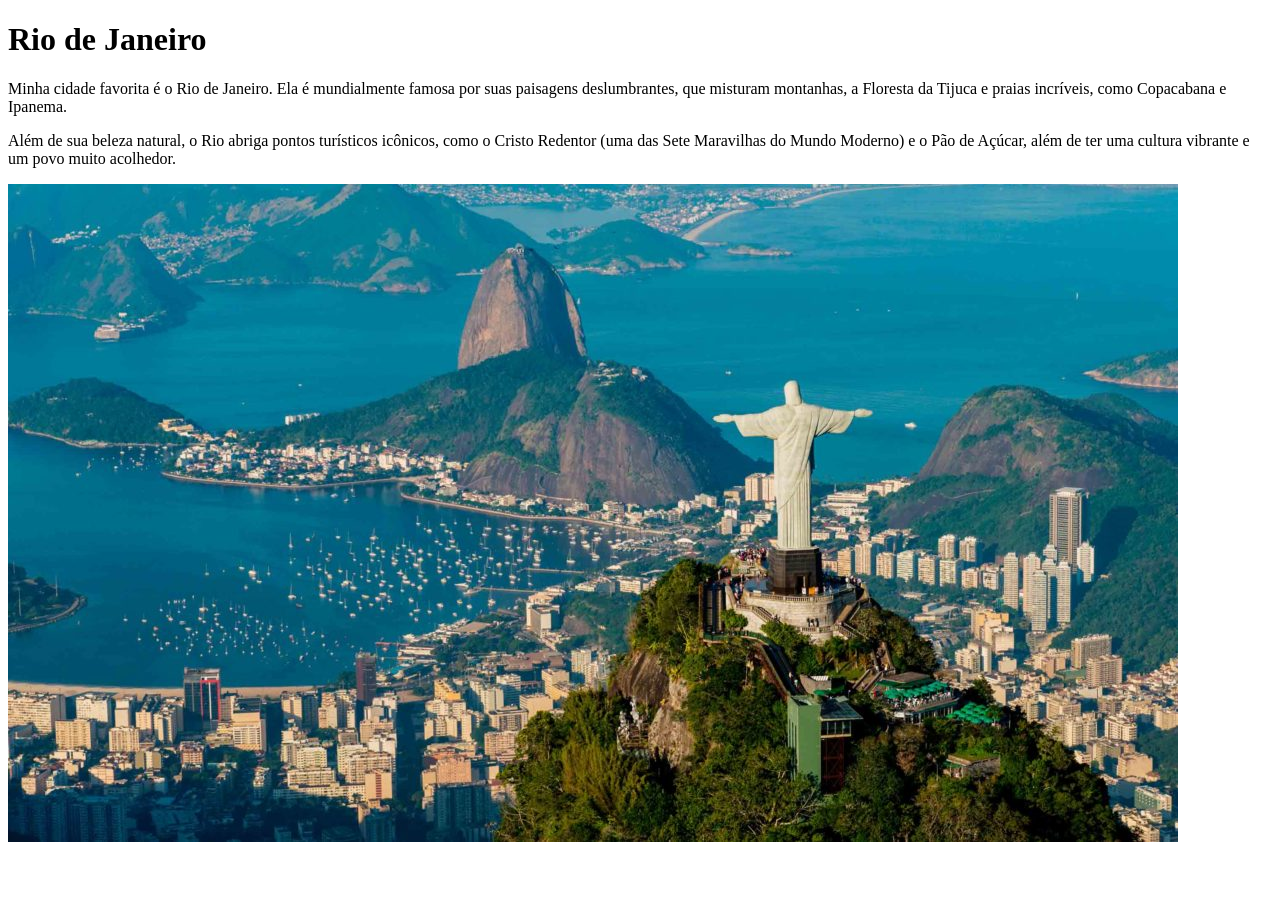
<file: semana01/cidade-favorita.html>
<!DOCTYPE html>
<html lang="pt-BR">

<head>
    <meta charset="UTF-8">
    <meta name="viewport" content="width=device-width, initial-scale=1.0">
    <title>Minha Cidade Favorita - Rio de Janeiro</title>
</head>

<body>
    <h1>Rio de Janeiro</h1>

    <p>Minha cidade favorita é o Rio de Janeiro. Ela é mundialmente famosa por suas paisagens
        deslumbrantes, que misturam montanhas, a Floresta da Tijuca e praias incríveis, como
        Copacabana e Ipanema.</p>

    <p>Além de sua beleza natural, o Rio abriga pontos turísticos icônicos, como o Cristo Redentor
        (uma das Sete Maravilhas do Mundo Moderno) e o Pão de Açúcar, além de ter uma cultura
        vibrante e um povo muito acolhedor.</p>

    <img src="imagens/cidade_maravilhosa.jpg"
      alt="Vista panorâmica do Rio de Janeiro com o mar e as montanhas">
</body>

</html>
</file>
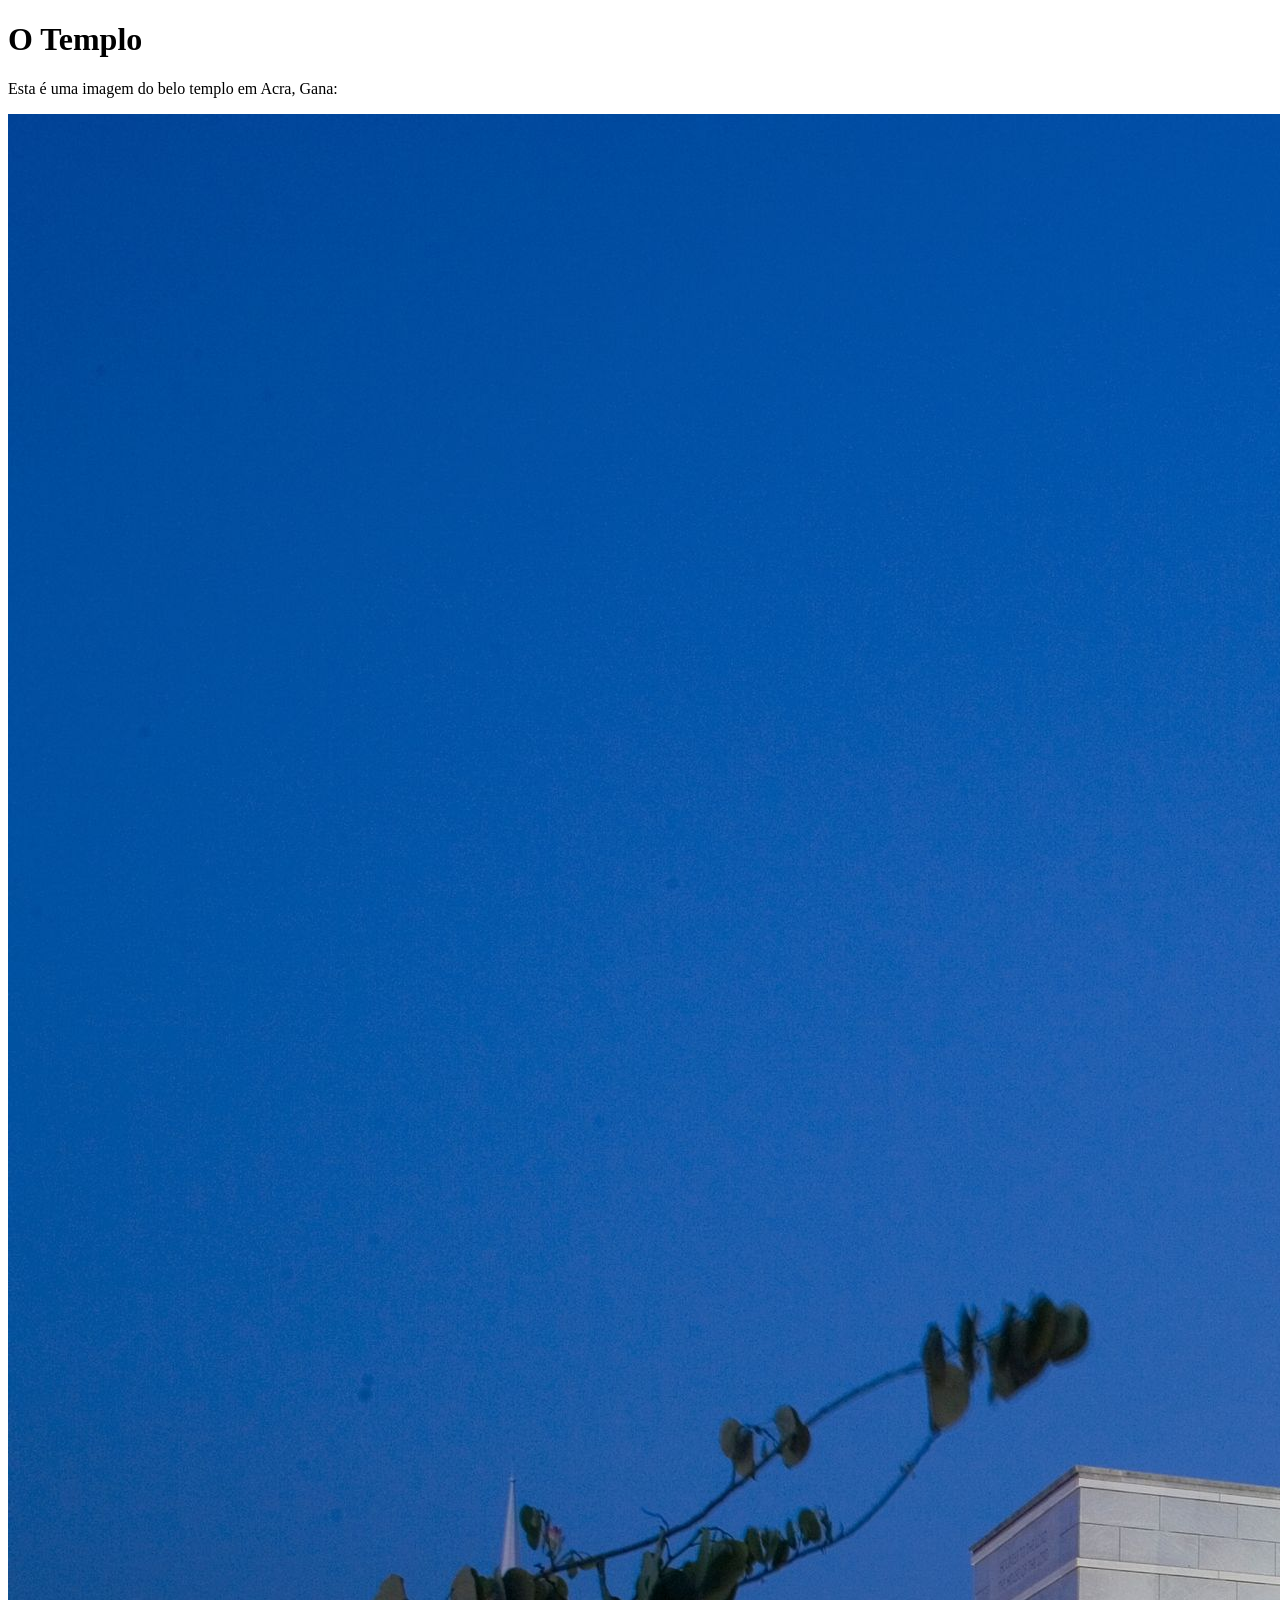
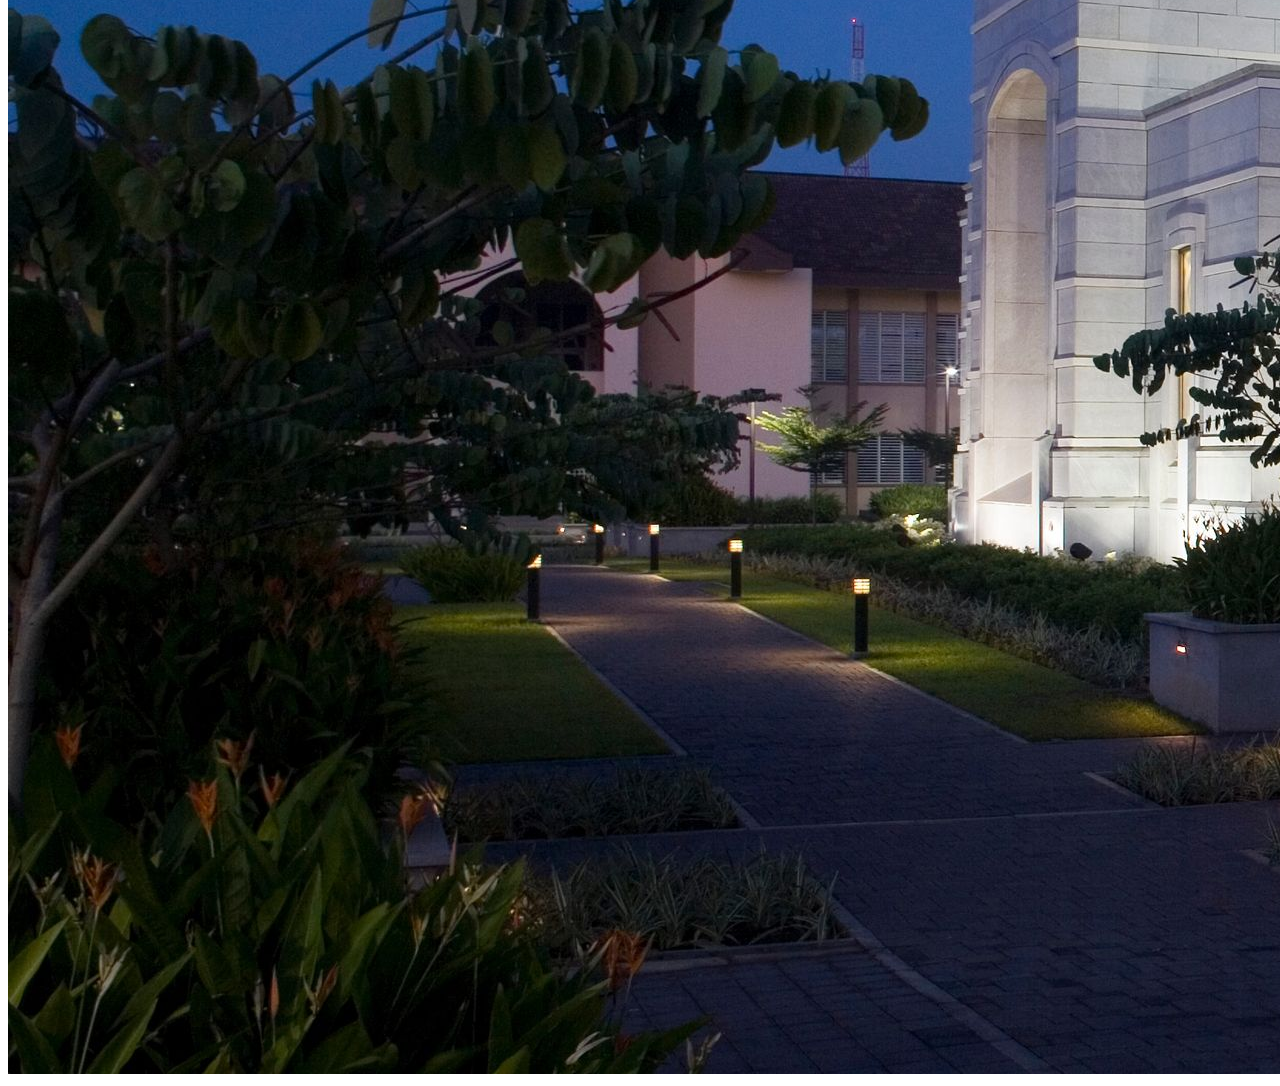
<file: semana01/imagens.html>
<!DOCTYPE html>
<html lang="pt-br">
<head>
    <meta charset="UTF-8">
    <meta name="viewport" content="width=device-width, initial-scale=1.0">
    <title>Imagem do Templo</title>
</head>
<body>
    <h1>O Templo</h1>
    <p>Esta é uma imagem do belo templo em Acra, Gana:</p>
    <img src="imagens/templo-largo.jpeg" alt="O Templo de Acra, Gana">
    
</body>
</html>
</file>
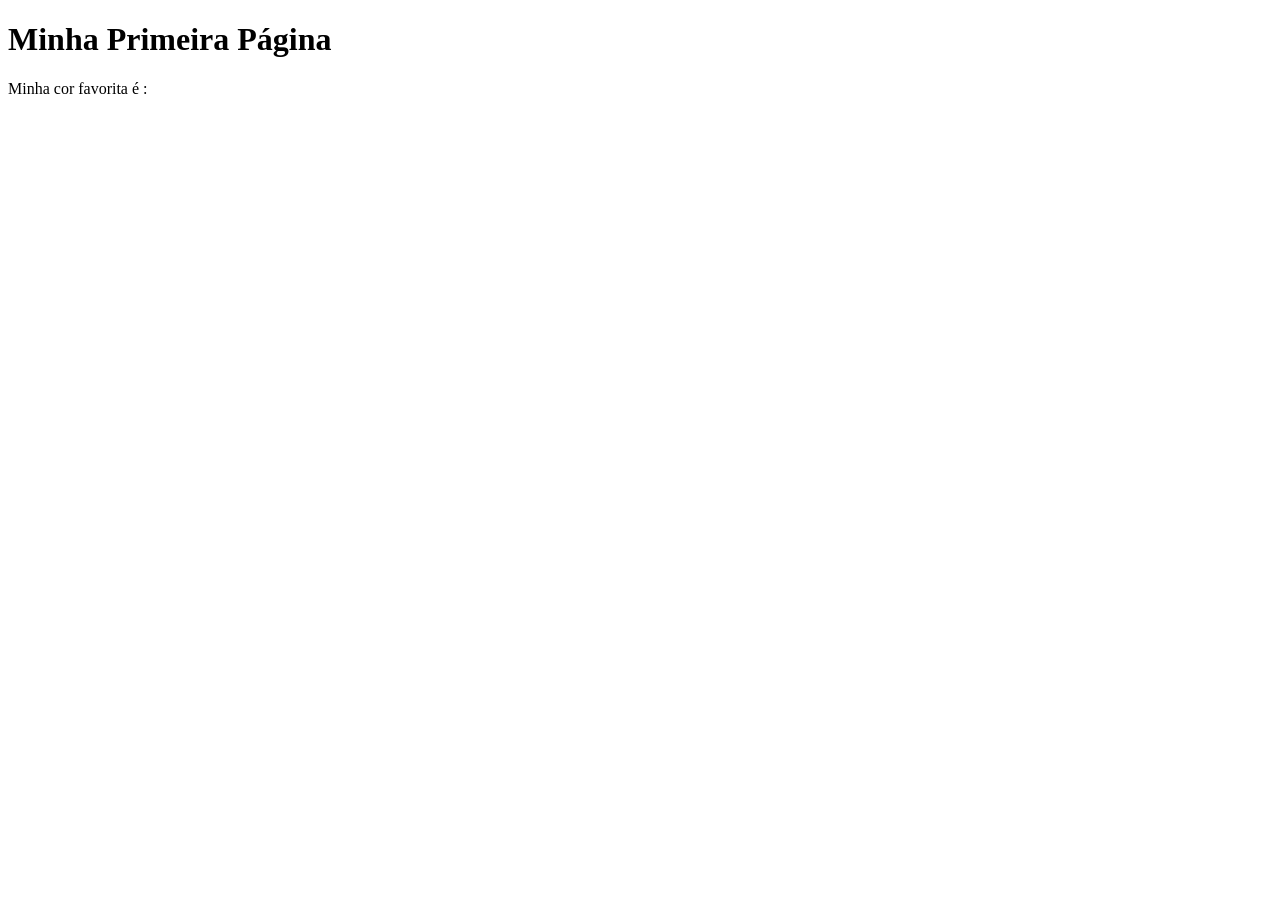
<file: semana01/primeira-pagina.html>
<!DOCTYPE html>
<html lang="pt-br">
<head>
    <meta charset="UTF-8">
    <meta name="viewport" content="width=device-width, initial-scale=1.0">
    <title>Minha Primeira Página</title>
</head>
<body>
    <h1>Minha Primeira Página</h1>
    <p>Minha cor favorita é : </p>
</body>
</html>
</file>
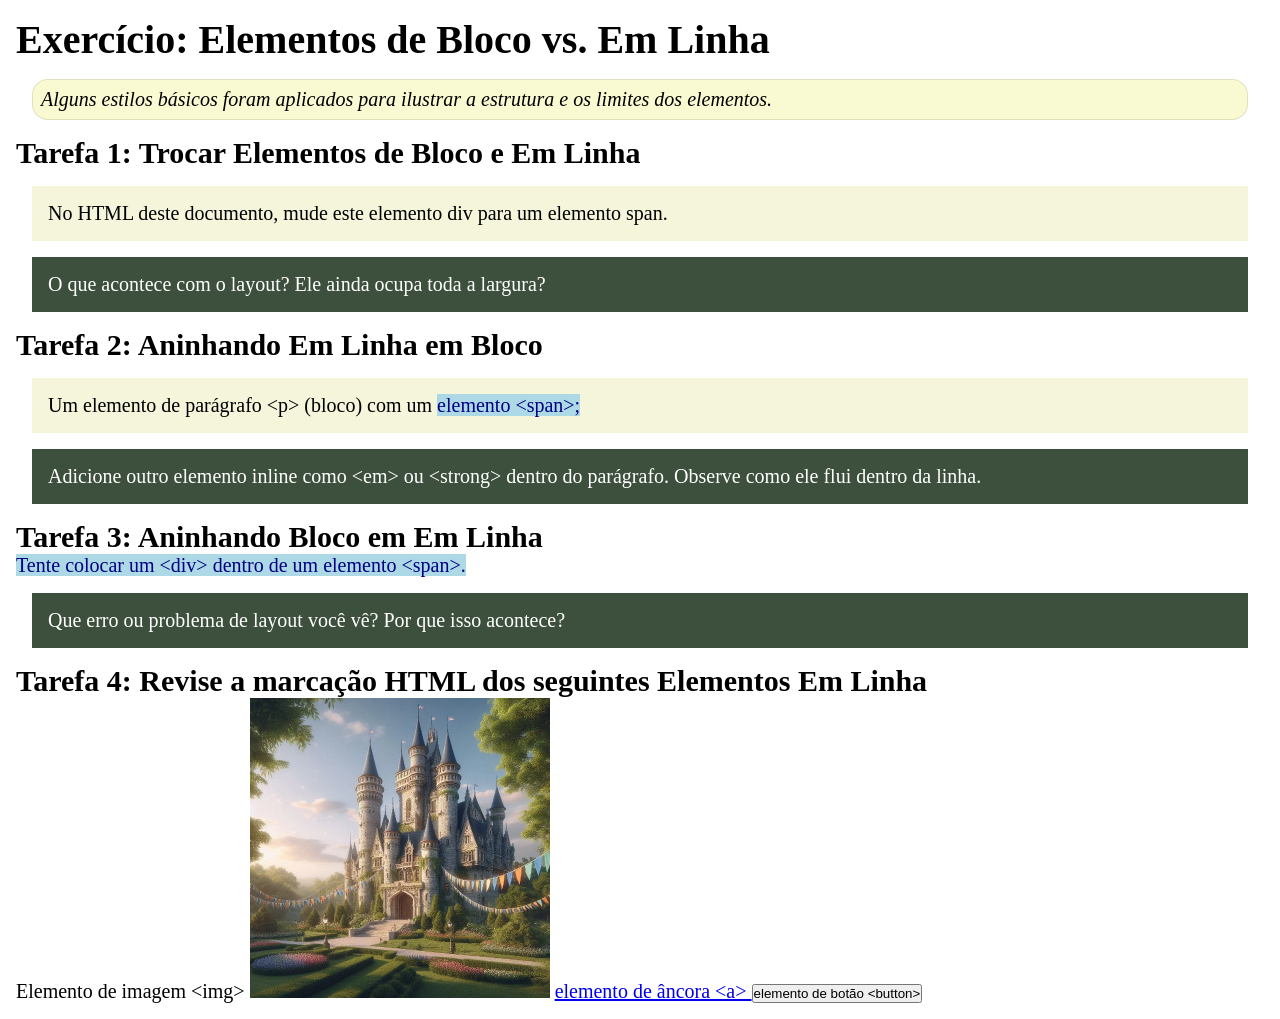
<file: semana02/bloco-vs-inline.html>
<!DOCTYPE html>
<html lang="pt-br">

<head>
    <meta charset="UTF-8">
    <meta name="viewport" content="width=device-width, initial-scale=1.0">
    <title>Exercício: Elementos de Bloco vs. Inline</title>
    <link rel="stylesheet" href="estilos/bloco-vs-inline.css">
</head>

<body>
    <main>
        <h1>Exercício: Elementos de Bloco vs. Em Linha</h1>
        <p class="note">Alguns estilos básicos foram aplicados para ilustrar a estrutura e os limites dos elementos.</p>

        <h2>Tarefa 1: Trocar Elementos de Bloco e Em Linha</h2>
        <div>No HTML deste documento, mude este elemento div para um elemento span.</div>

        <p class="question">O que acontece com o layout? Ele ainda ocupa toda a largura?</p>

        <h2>Tarefa 2: Aninhando Em Linha em Bloco</h2>
        <p>Um elemento de parágrafo &lt;p&gt; (bloco) com um <span>elemento &lt;span&gt;;</span></p>
        <p class="question">Adicione outro elemento inline como &lt;em&gt; ou &lt;strong&gt; dentro do parágrafo.
            Observe como ele flui dentro da linha.</p>

        <h2>Tarefa 3: Aninhando Bloco em Em Linha</h2>
        <span>Tente colocar um &lt;div&gt; dentro de um elemento &lt;span&gt;.</span>
        <p class="question">Que erro ou problema de layout você vê? Por que isso acontece?</p>


        <h2>Tarefa 4: Revise a marcação HTML dos seguintes Elementos Em Linha</h2>
        Elemento de imagem &lt;img&gt;
        <img src="imagens/castelo.webp" alt="imagem (imagens estão em linha)" width="300" height="300">
        <a href="https://churchofjesuschrist.org">elemento de âncora &lt;a&gt; </a>
        <button type="button">elemento de botão &lt;button&gt;</button>
    </main>
</body>

</html>
</file>
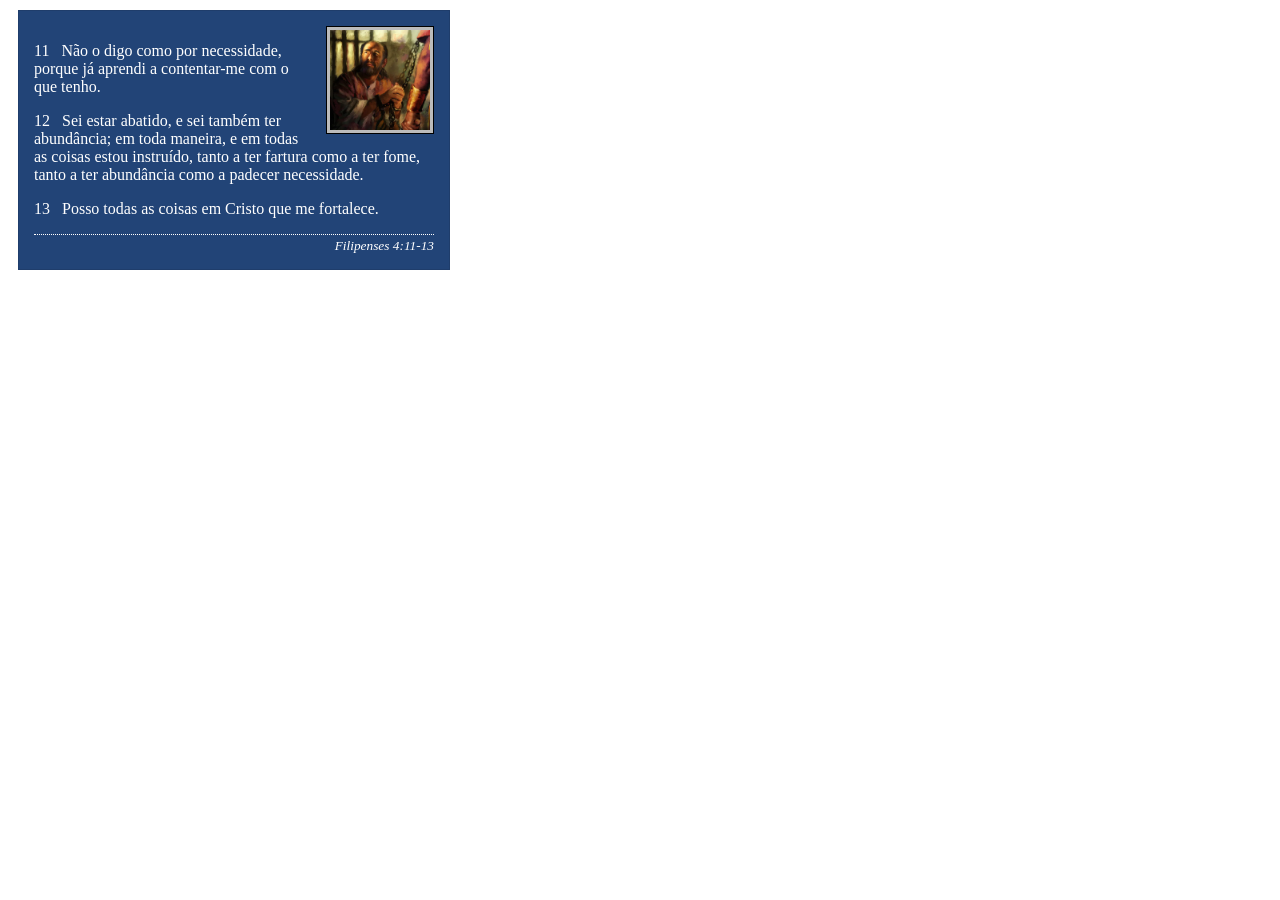
<file: semana02/box-model-solucao.html>
<!DOCTYPE html>
<html lang="pt-br">

<head>
    <meta charset="UTF-8">
    <meta name="viewport" content="width=device-width, initial-scale=1.0">
    <title>Atividade de Box Model</title>
    <link rel="stylesheet" href="estilos/box-model-solucao.css">
</head>

<body>
    <main>
        <div class="callout">
            <img src="imagens/apostolo-paulo-preso.webp" alt="Apóstolo Paulo - Preso em Roma" width="200" height="200">
            <blockquote>
                <p>11 &nbsp; Não o digo como por necessidade, porque já aprendi a contentar-me com o que tenho.</p>
                <p>12 &nbsp; Sei estar abatido, e sei também ter abundância; em toda maneira, e em todas as coisas estou
                    instruído, tanto a ter fartura como a ter fome, tanto a ter abundância como a padecer necessidade.
                </p>
                <p>13 &nbsp; Posso todas as coisas em Cristo que me fortalece.</p>
            </blockquote>
            <cite>Filipenses 4:11-13</cite>
        </div>
    </main>
</body>

</html>
</file>
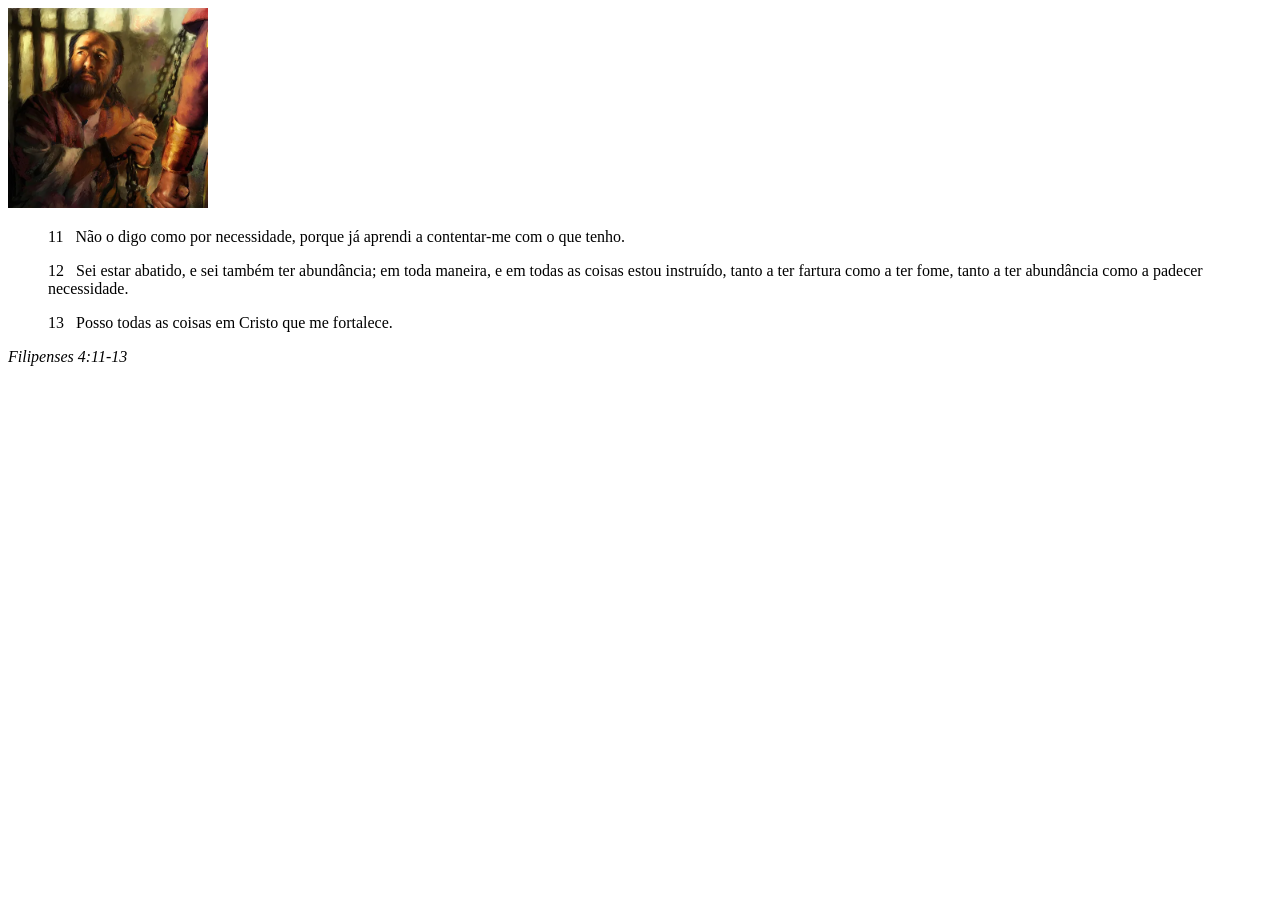
<file: semana02/box-model.html>
<!DOCTYPE html>
<html lang="pt-br">
<head>
    <meta charset="UTF-8">
    <meta name="viewport" content="width=device-width, initial-scale=1.0">
    <title>Atividade de Box Model</title>
</head>
<body>
    <main>
        <div class="callout">
            <img src="imagens/apostolo-paulo-preso.webp" alt="Apóstolo Paulo - Preso em Roma" width="200" height="200">
            <blockquote>
                <p>11 &nbsp; Não o digo como por necessidade, porque já aprendi a contentar-me com o que tenho.</p>
                <p>12 &nbsp; Sei estar abatido, e sei também ter abundância; em toda maneira, e em todas as coisas estou instruído, tanto a ter fartura como a ter fome, tanto a ter abundância como a padecer necessidade.</p>
                <p>13 &nbsp; Posso todas as coisas em Cristo que me fortalece.</p>
            </blockquote>
            <cite>Filipenses 4:11-13</cite>
        </div>
    </main>
</body>
</html>
</file>
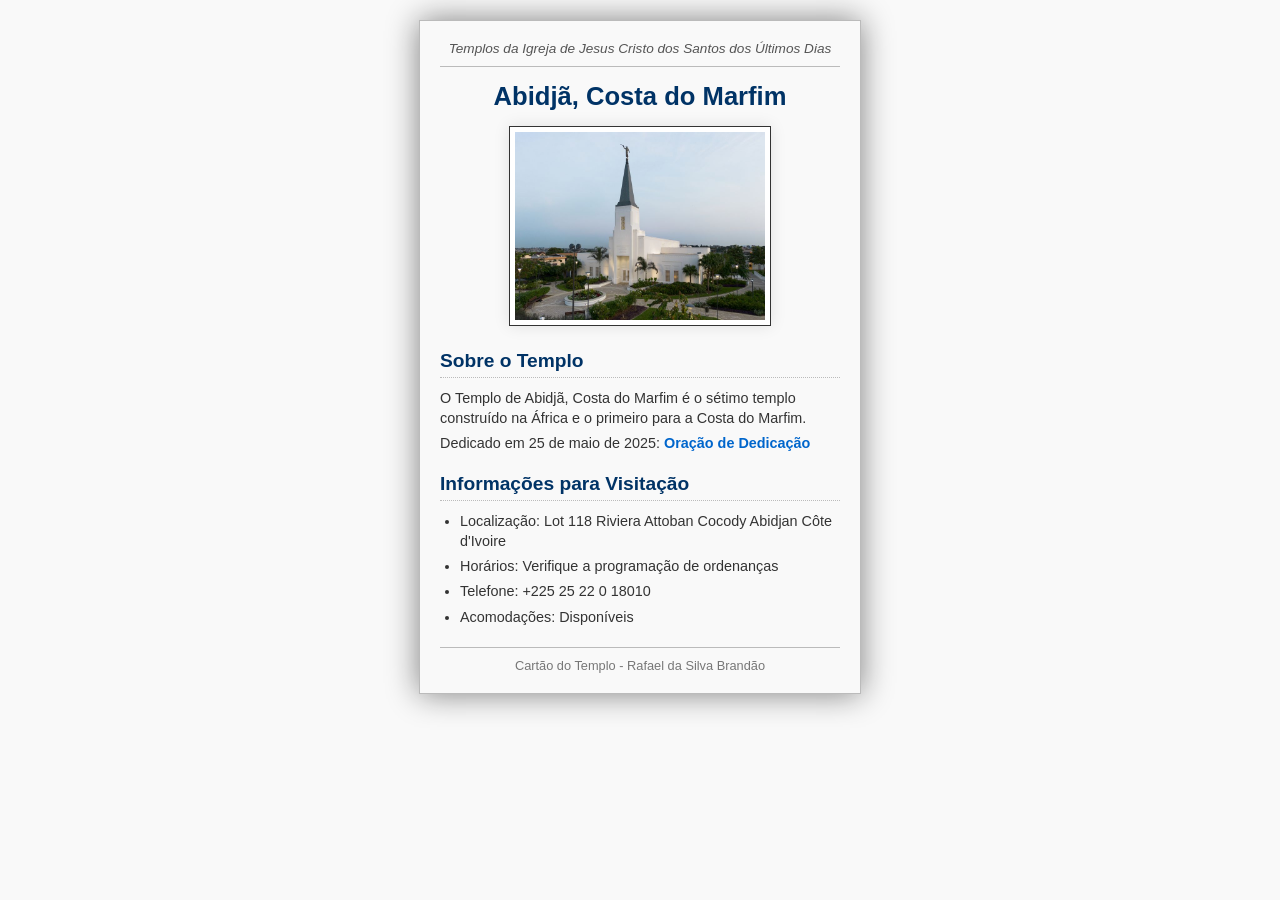
<file: semana02/templo.html>
<!DOCTYPE html>
<html lang="pt-br">

<head>
    <meta charset="UTF-8">
    <meta name="viewport" content="width=device-width, initial-scale=1.0">
    <title>Cartão do Templo - Abidjã, Costa do Marfim</title>
    <link rel="stylesheet" href="estilos/templo.css">
</head>

<body>
    <header>
        <p>Templos da Igreja de Jesus Cristo dos Santos dos Últimos Dias</p>
    </header>
    <main>
        <h1>Abidjã, Costa do Marfim</h1>
        <picture>
            <img src="imagens/abidja-costa-do-marfim.jpeg" alt="Templo de Abidjã, Costa do Marfim">
        </picture>
        <section>
            <h2>Sobre o Templo</h2>
            <p>O Templo de Abidjã, Costa do Marfim é o sétimo templo construído na África e o primeiro para a Costa do Marfim.</p>
            <p>Dedicado em 25 de maio de 2025: <a
                    href="https://www.churchofjesuschrist.org/temples/dedicatory-prayer/abidjan-ivory-coast-temple/2025-05-25?lang=eng"
                    target="_blank" rel="noopener noreferrer">Oração de Dedicação</a></p>
        </section>
        <section>
            <h2>Informações para Visitação</h2>
            <ul>
                <li>Localização: Lot 118 Riviera Attoban Cocody Abidjan Côte d'Ivoire</li>
                <li>Horários: Verifique a programação de ordenanças</li>
                <li>Telefone: +225 25 22 0 18010</li>
                <li>Acomodações: Disponíveis</li>
            </ul>
        </section>
    </main>
    <footer>
        <p>Cartão do Templo - Rafael da Silva Brandão</p>
    </footer>
</body>

</html>
</file>
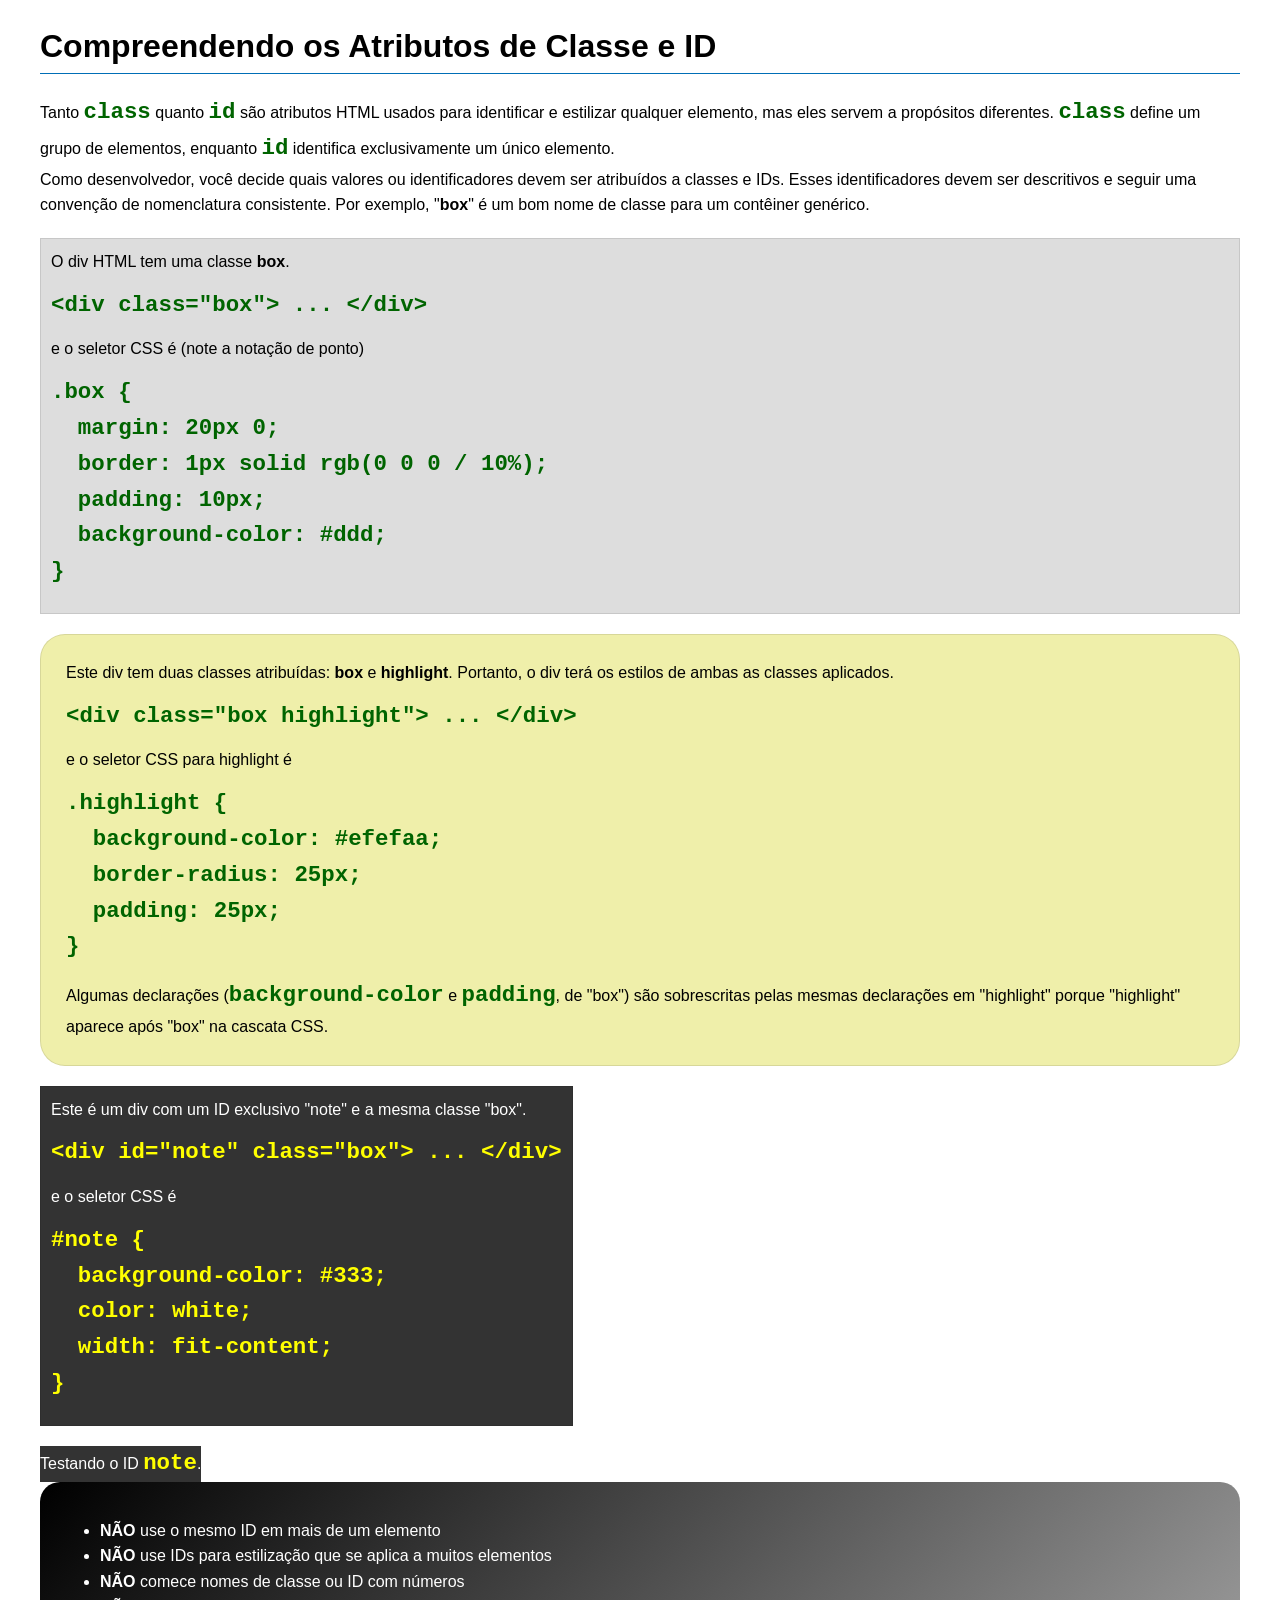
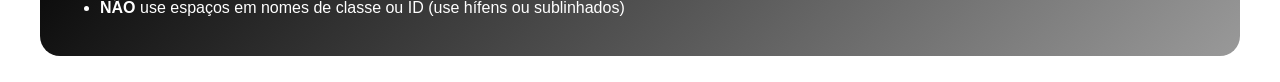
<file: semana03/classe-e-id.html>
<!DOCTYPE html>
<html lang="pt-br">

<head>
    <meta charset="UTF-8">
    <meta name="viewport" content="width=device-width, initial-scale=1.0">
    <title>Atributos de Classe vs ID</title>
    <link rel="stylesheet" href="estilos/classe-e-id.css">
</head>

<body>
    <h1>Compreendendo os Atributos de Classe e ID</h1>
    <p>Tanto <code>class</code> quanto <code>id</code> são atributos HTML usados para identificar e estilizar qualquer
        elemento, mas eles servem a propósitos diferentes. <code>class</code> define um grupo de elementos, enquanto
        <code>id</code> identifica exclusivamente um único elemento.
    </p>
    <p>Como desenvolvedor, você decide quais valores ou identificadores devem ser atribuídos a classes e IDs. Esses
        identificadores devem ser descritivos e seguir uma convenção de nomenclatura consistente. Por exemplo,
        "<strong>box</strong>" é um bom nome de classe para um contêiner genérico.</p>
    <div class="box">
        <p>O div HTML tem uma classe <strong>box</strong>.</p>
        <pre><code class="html">&lt;div class="box"&gt; ... &lt;/div&gt;</code></pre>
        e o seletor CSS é (note a notação de ponto)
        <pre><code class="css">.box {
  margin: 20px 0;
  border: 1px solid rgb(0 0 0 / 10%);
  padding: 10px;
  background-color: #ddd; 
}</code></pre>
    </div>

    <div class="box highlight">
        <p>Este div tem duas classes atribuídas: <strong>box</strong> e <strong>highlight</strong>. Portanto, o div terá
            os estilos de ambas as classes aplicados.</p>
        <pre><code class="html">&lt;div class="box highlight"&gt; ... &lt;/div&gt;</code></pre>
        e o seletor CSS para highlight é
        <pre><code class="css">.highlight {
  background-color: #efefaa;
  border-radius: 25px;
  padding: 25px;
}</code></pre>
        <p>Algumas declarações (<code>background-color</code> e <code>padding</code>, de "box") são sobrescritas pelas
            mesmas declarações em "highlight" porque "highlight" aparece após "box" na cascata CSS.</p>
    </div>

    <div id="note" class="box">
        <p>Este é um div com um ID exclusivo "note" e a mesma classe "box".</p>
        <pre><code class="html">&lt;div id="note" class="box"&gt; ... &lt;/div&gt;</code></pre>
        e o seletor CSS é
        <pre><code class="css">#note {
  background-color: #333;
  color: white;
  width: fit-content;
}</code></pre>
    </div>

    <div id="note">
        <p>Testando o ID <code>note</code>.</p>
    </div>

    <section id="melhor-pratica">
        <ul>
            <li><strong>NÃO</strong> use o mesmo ID em mais de um elemento</li>
            <li><strong>NÃO</strong> use IDs para estilização que se aplica a muitos elementos</li>
            <li><strong>NÃO</strong> comece nomes de classe ou ID com números</li>
            <li><strong>NÃO</strong> use espaços em nomes de classe ou ID (use hífens ou sublinhados)</li>
        </ul>
    </section>

    <br>

</body>

</html>
</file>
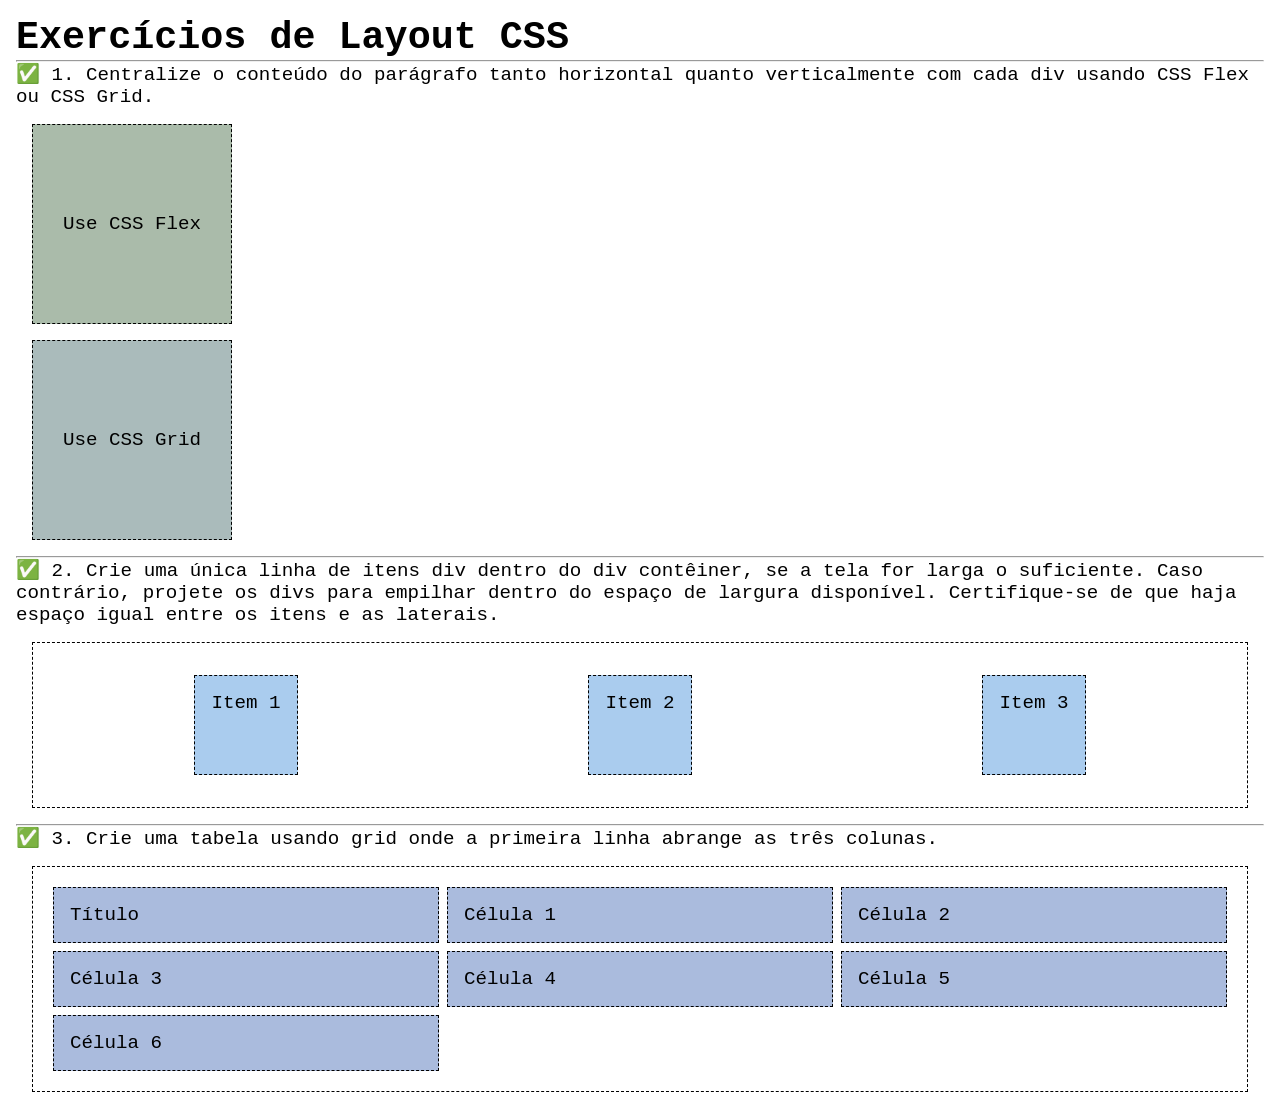
<file: semana04/exercicios-layout.html>
<!DOCTYPE html>
<html lang="pt-br">

<head>
    <meta charset="UTF-8">
    <meta name="viewport" content="width=device-width, initial-scale=1.0">
    <title>Exercícios de Layout CSS</title>
    <link rel="stylesheet" href="estilos/solucoes-dos-exercicios-de-layout.css">
</head>

<body>
    <main>
        <h1>Exercícios de Layout CSS</h1>
        <hr>
        <p>✅ 1. Centralize o conteúdo do parágrafo tanto horizontal quanto verticalmente com cada div usando CSS Flex ou
            CSS Grid.
        </p>
        <div class="one flex">
            <p>Use CSS Flex</p>
        </div>
        <div class="one grid">
            <p>Use CSS Grid</p>
        </div>
        <hr>
        <p>✅ 2. Crie uma única linha de itens div dentro do div contêiner, se a tela for larga o suficiente. Caso
            contrário, projete os
            divs para empilhar dentro do espaço de largura disponível. Certifique-se de que haja espaço igual entre os
            itens e as laterais.</p>
        <div class="container2">
            <div class="dois">
                <p>Item 1</p>
            </div>
            <div class="dois">
                <p>Item 2</p>
            </div>
            <div class="dois">
                <p>Item 3</p>
            </div>
        </div>
        <hr>
        <p>✅ 3. Crie uma tabela usando grid onde a primeira linha abrange as três colunas. </p>
        <div class="container3">
            <div class="tres colunas-3">
                <p>Título</p>
            </div>
            <div class="tres">
                <p>Célula 1</p>
            </div>
            <div class="tres">
                <p>Célula 2</p>
            </div>
            <div class="tres">
                <p>Célula 3</p>
            </div>
            <div class="tres">
                <p>Célula 4</p>
            </div>
            <div class="tres">
                <p>Célula 5</p>
            </div>
            <div class="tres">
                <p>Célula 6</p>
            </div>

        </div>
    </main>
</body>

</html>
</file>
<file: semana02/estilos/bloco-vs-inline.css>
* {
    margin: 0;
    padding: 0;
}

body {
    font-size: 20px;
    margin: 1rem;
}

p,
div {
    background-color: beige;
    margin: 1rem;
    padding: 1rem;
}

span {
    color: navy;
    background-color: lightblue;
}

code {
    margin: 0;
    padding: 0;
    color: green;
    font-size: 1.2rem;
}

.note {
    font-style: italic;
    background-color: lightgoldenrodyellow;
    border-radius: 1rem;
    border: 1px solid rgb(0 0 0 / 10%);
    margin: 1rem;
    padding: .5rem;
}

.question {
    background-color: #3d503d;
    color: #fff;
}
</file>
<file: semana02/estilos/box-model-solucao.css>
.callout {
    max-width: 400px;
    margin: 10px;
    border: 1px solid rgba(0, 0, 0, .1);
    padding: 15px;
    background-color: #247;
    color: #fff;
}

.callout img {
    float: right;
    margin: 0 0 10px 15px;
    border: 1px solid #000;
    padding: 3px;
    background-color: #bbb;
    width: 100px;
    height: auto;

}

blockquote {
    margin: 0;
}

cite {
    display: block;
    border-top: 1px dotted #fff;
    padding-top: 3px;
    text-align: right;
    font-size: smaller;
}
</file>
<file: semana02/estilos/templo.css>
/* Estilos para o Cartão do Templo - Abidjã, Costa do Marfim */

body {
    font-family: Arial, sans-serif;
    max-width: 400px;
    margin: 20px auto;
    padding: 20px;
    background-color: #f9f9f9;
    border: 1px solid #bbb;
    box-shadow: 0 0 30px gray;
}

header {
    text-align: center;
    border-bottom: 1px solid #bbb;
    padding-bottom: 10px;
    margin-bottom: 15px;
}

header p {
    font-size: 0.85rem;
    font-style: italic;
    color: #555;
    margin: 0;
}

main h1 {
    font-size: 1.6rem;
    color: #003366;
    text-align: center;
    margin-top: 0;
    margin-bottom: 15px;
}

picture {
    display: block;
    text-align: center;
    margin-bottom: 20px;
}

img {
    width: 250px;
    height: auto;
    border: 1px solid #333;
    padding: 5px;
    background-color: #fff;
    box-shadow: 0 0 15px rgba(0, 0, 0, 0.1);
}

section {
    margin-bottom: 20px;
}

section h2 {
    font-size: 1.2rem;
    color: #003366;
    border-bottom: 1px dotted #bbb;
    padding-bottom: 5px;
    margin-top: 0;
    margin-bottom: 10px;
}

section p {
    font-size: 0.9rem;
    line-height: 1.4;
    color: #333;
    margin: 5px 0;
}

section ul {
    font-size: 0.9rem;
    line-height: 1.4;
    color: #333;
    padding-left: 20px;
    margin: 5px 0;
}

section ul li {
    margin-bottom: 5px;
}

section a {
    color: #0066cc;
    text-decoration: none;
    font-weight: bold;
}

section a:hover {
    text-decoration: underline;
}

footer {
    text-align: center;
    border-top: 1px solid #bbb;
    padding-top: 10px;
    margin-top: 20px;
}

footer p {
    font-size: 0.8rem;
    color: #777;
    margin: 0;
}
</file>
<file: semana03/estilos/classe-e-id.css>
body {
    font-family: Arial, sans-serif;
    line-height: 1.6;
    margin: 0;
    padding: 0 40px;
}

h1 {
    border-bottom: 1px solid rgb(0 110 182);
    padding-bottom: 0;
}



p {
    margin: 0;
}

code {
    color: darkgreen;
    font-weight: 700;
    font-size: 1.4rem;
}

/* Class exemplos - podem ser reutilizados */

.box {
    margin: 20px 0;
    border: 1px solid rgb(0 0 0 / 10%);
    padding: 10px;
    background-color: #ddd; /* essa é a abreviação para #dddddd */
}

.highlight {
    background-color: #efefaa;
    border-radius: 25px;
    padding: 25px;
}

/* ID exemplos - devem ser únicos */

#note {
    background-color: #333;
    color: white;
    width: fit-content;
}

#note code {
    color: yellow;
}

#melhor-pratica {
    background: linear-gradient(135deg, #000 0%, #999 100%);
    color: white;
    border-radius: 20px;
    padding: 20px
}
</file>
<file: semana04/estilos/solucoes-dos-exercicios-de-layout.css>
* {
    margin: 0;
    padding: 0;
    box-sizing: border-box;
}

body {
    margin: 1rem;
    font-family: monospace;
    font-size: 1.2rem;
}

div {
    margin: 1rem;
    border: 1px dashed;
    padding: 1rem;
}

.one {
    width: 200px;
    height: 200px;
}

.flex {
    background-color: #aba;
    display: flex;
    justify-content: center;
    align-items: center;
}

.grid {
    background-color: #abb;
    display: grid;
    place-items: center;
}

.container2 {
    display: flex;
    flex-wrap: wrap;
    justify-content: space-around;
}

.dois {
    background-color: #ace;
    height: 100px;
}

.container3 {
    display: grid;
    grid-template-columns: repeat(3, 1fr);
}

.columns-3 {
    grid-column: span 3;}

.tres {
    margin: .25rem;
    background-color: #abd;
}
</file>
